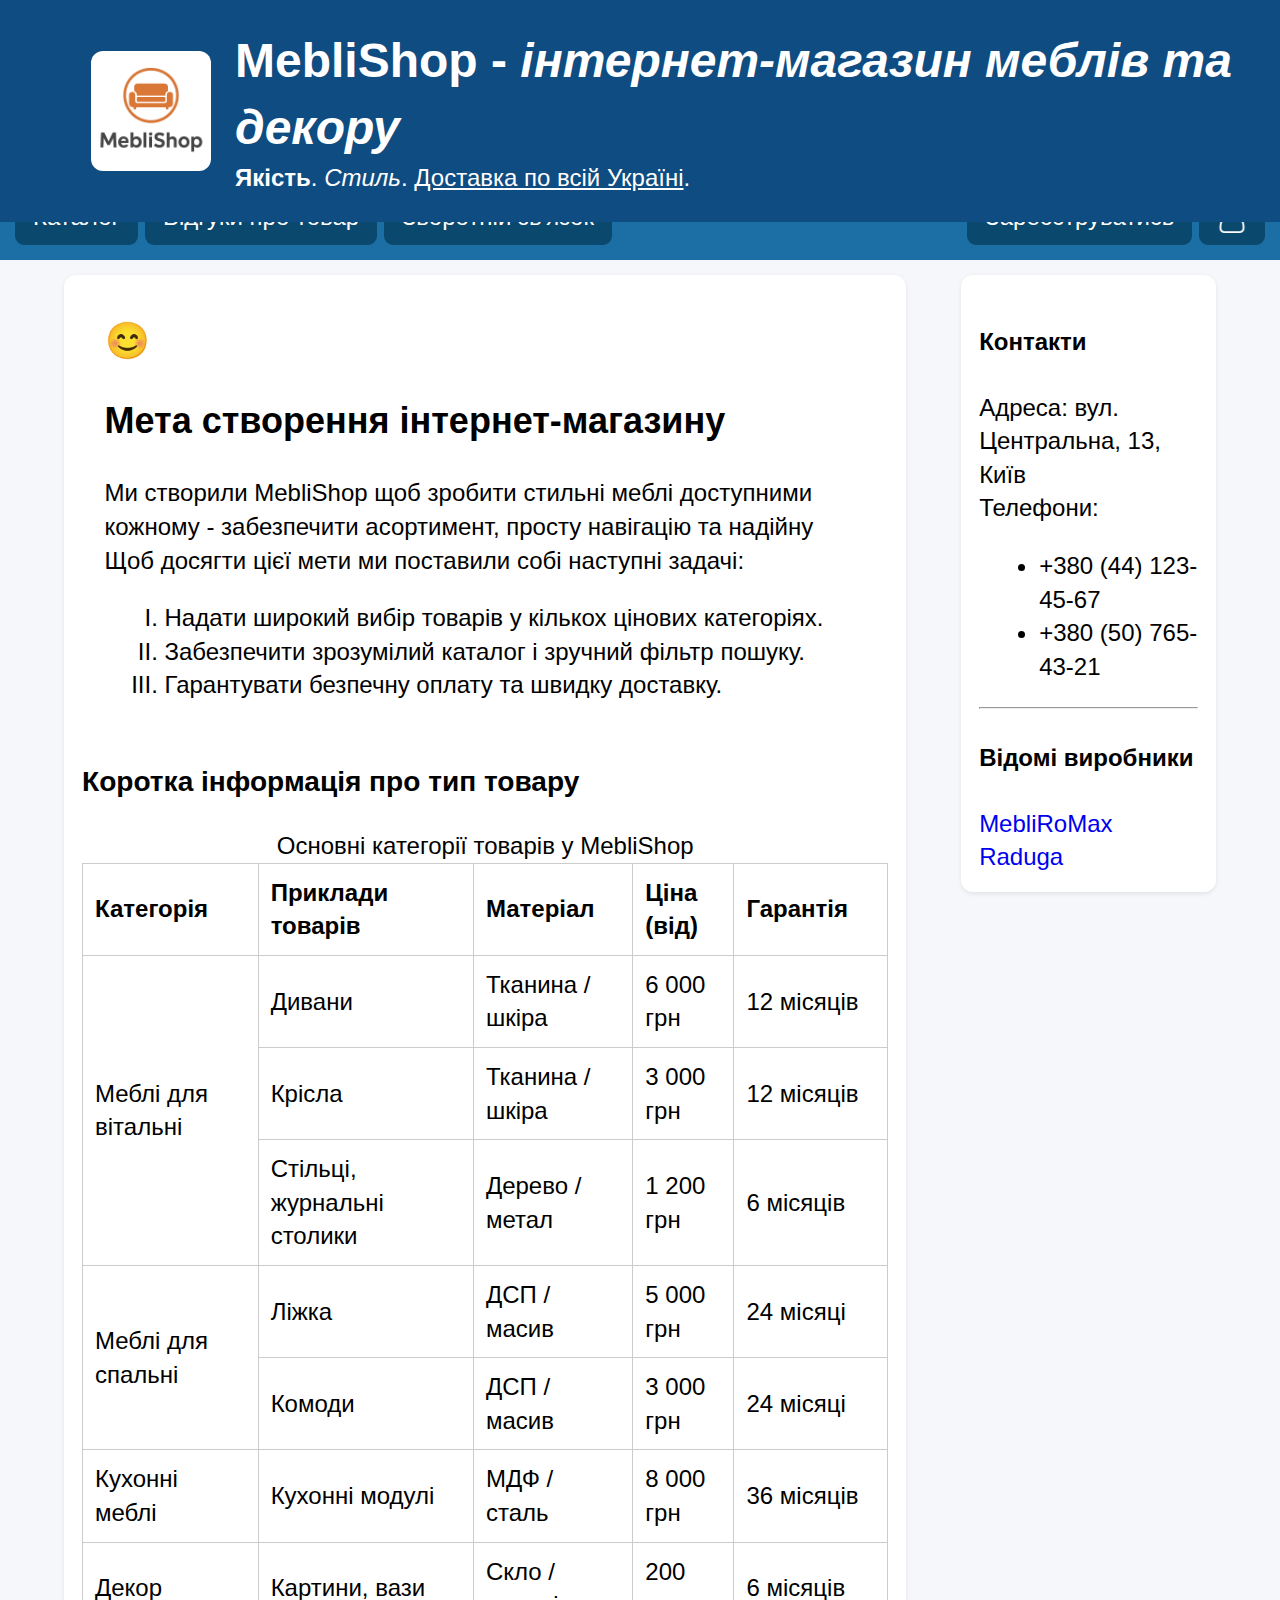
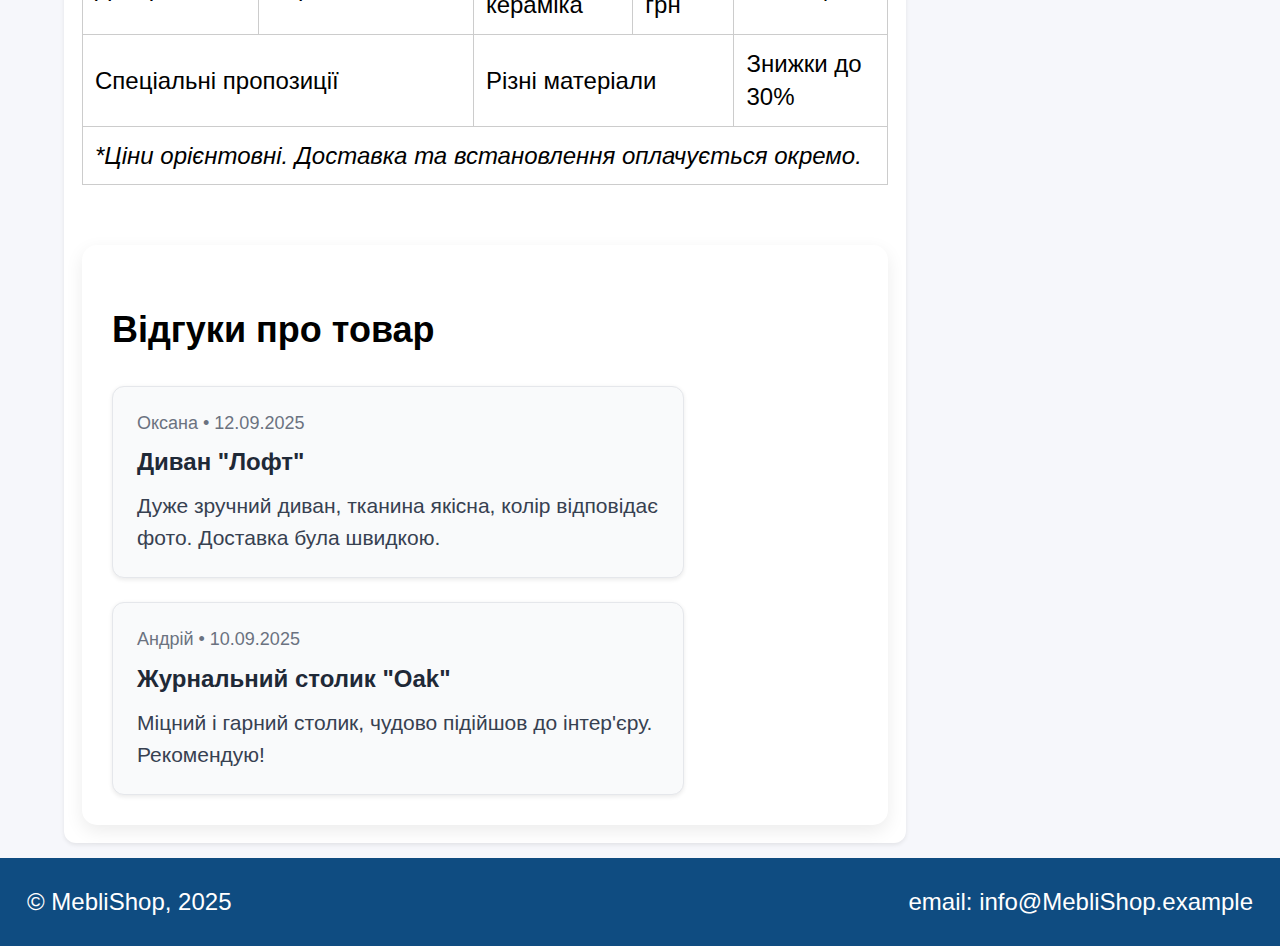
<file: index.html>
<!doctype html>
<html lang="uk">
<head>
  <meta charset="utf-8">
  <meta name="viewport" content="width=device-width,initial-scale=1">
  <title>MebliShop - Головна</title>
  <link rel="icon" type="image/png" href="imgs/logo.png">
  <link rel="stylesheet" href="styles/main.css">
  <link rel="stylesheet" href="styles/index.css">
</head>
<body>
  <header>
    <div class="top">
      <a href="index.html"><img src="imgs/logo.png" alt="Логотип MebliShop" class="logo"></a>
      <div class="text">
        <h1><span>MebliShop</span> - <em>інтернет-магазин меблів та декору</em></h1>
        <p><b>Якість</b>. <i>Стиль</i>. <u>Доставка по всій Україні</u>.</p>
      </div>
    </div>
  </header>
  
  <nav>
    <div class="left">
      <a class="btn" href="catalog.html">Каталог</a>
      <a class="btn" href="index.html#reviews">Відгуки про товар</a>
      <a class="btn" href="feedback.html">Зворотній зв'язок</a>
    </div>
    <div class="right">
      <a class="btn" href="#">Зареєструватись</a>
      <a class="btn" href="#"><img src="imgs/user.png" alt="Кабінет"></a>
    </div>
  </nav>

  <main>
    <article>
      <section>
        <h2>Мета створення інтернет-магазину</h2>
        <p>Ми створили MebliShop щоб зробити стильні меблі доступними кожному - забезпечити асортимент, просту навігацію та надійну доставку.</p>
        <p>Щоб досягти цієї мети ми поставили собі наступні задачі:</p>
        <ol type="I">
          <li>Надати широкий вибір товарів у кількох цінових категоріях.</li>
          <li>Забезпечити зрозумілий каталог і зручний фільтр пошуку.</li>
          <li>Гарантувати безпечну оплату та швидку доставку.</li>
        </ol>
      </section>

      <section>
        <h3>Коротка інформація про тип товару</h3>
        <table>
          <caption>Основні категорії товарів у MebliShop</caption>
          <thead>
            <tr>
              <th>Категорія</th>
              <th>Приклади товарів</th>
              <th>Матеріал</th>
              <th>Ціна (від)</th>
              <th>Гарантія</th>
            </tr>
          </thead>
          <tbody>
            <tr>
              <td rowspan="3">Меблі для вітальні</td>
              <td>Дивани</td>
              <td>Тканина / шкіра</td>
              <td>6 000 грн</td>
              <td>12 місяців</td>
            </tr>
            <tr>
              <td>Крісла</td>
              <td>Тканина / шкіра</td>
              <td>3 000 грн</td>
              <td>12 місяців</td>
            </tr>
            <tr>
              <td>Стільці, журнальні столики</td>
              <td>Дерево / метал</td>
              <td>1 200 грн</td>
              <td>6 місяців</td>
            </tr>
            <tr>
              <td rowspan="2">Меблі для спальні</td>
              <td>Ліжка</td>
              <td>ДСП / масив</td>
              <td>5 000 грн</td>
              <td>24 місяці</td>
            </tr>
            <tr>
              <td>Комоди</td>
              <td>ДСП / масив</td>
              <td>3 000 грн</td>
              <td>24 місяці</td>
            </tr>
            <tr>
              <td>Кухонні меблі</td>
              <td>Кухонні модулі</td>
              <td>МДФ / сталь</td>
              <td>8 000 грн</td>
              <td>36 місяців</td>
            </tr>
            <tr>
              <td>Декор</td>
              <td>Картини, вази</td>
              <td>Скло / кераміка</td>
              <td>200 грн</td>
              <td>6 місяців</td>
            </tr>
            <tr>
              <td colspan="2">Спеціальні пропозиції</td>
              <td colspan="2">Різні матеріали</td>
              <td>Знижки до 30%</td>
            </tr>
          </tbody>
          <tfoot>
            <tr>
              <td colspan="5"><i>*Ціни орієнтовні. Доставка та встановлення оплачується окремо.</i></td>
            </tr>
          </tfoot>
        </table>
      </section>

      <section id="reviews">
        <h2>Відгуки про товар</h2>
        <div class="review-list">
          <article class="review">
            <div class="meta">Оксана • 12.09.2025</div>
            <h3>Диван "Лофт"</h3>
            <p>Дуже зручний диван, тканина якісна, колір відповідає фото. Доставка була швидкою.</p>
          </article>

          <article class="review">
            <div class="meta">Андрій • 10.09.2025</div>
            <h3>Журнальний столик "Oak"</h3>
            <p>Міцний і гарний столик, чудово підійшов до інтер'єру. Рекомендую!</p>
          </article>
        </div>
      </section>

    </article>

    <aside>
      <h4>Контакти</h4>
      <p>Адреса: вул. Центральна, 13, Київ</p>
      <p>Телефони:</p>
      <ul>
        <li>
          <p>+380 (44) 123-45-67</p>
        </li>
        <li>
          <p>+380 (50) 765-43-21</p>
        </li>
      </ul>

      <hr>
      <h4>Відомі виробники</h4>
      <p><a href="https://mebliromax.com.ua" target="_blank">MebliRoMax</a></p>
      <p><a href="https://www.raduga.sumy.ua" target="_blank">Raduga</a></p>

    </aside>
  </main>

  <footer>
    <div class="contacts">
      <div>© MebliShop, 2025</div>
      <div>email: info@MebliShop.example</div>
    </div>
  </footer>

  <script src="js/index.js"></script>
  <script src="js/main.js"></script>
</body>
</html>
</file>
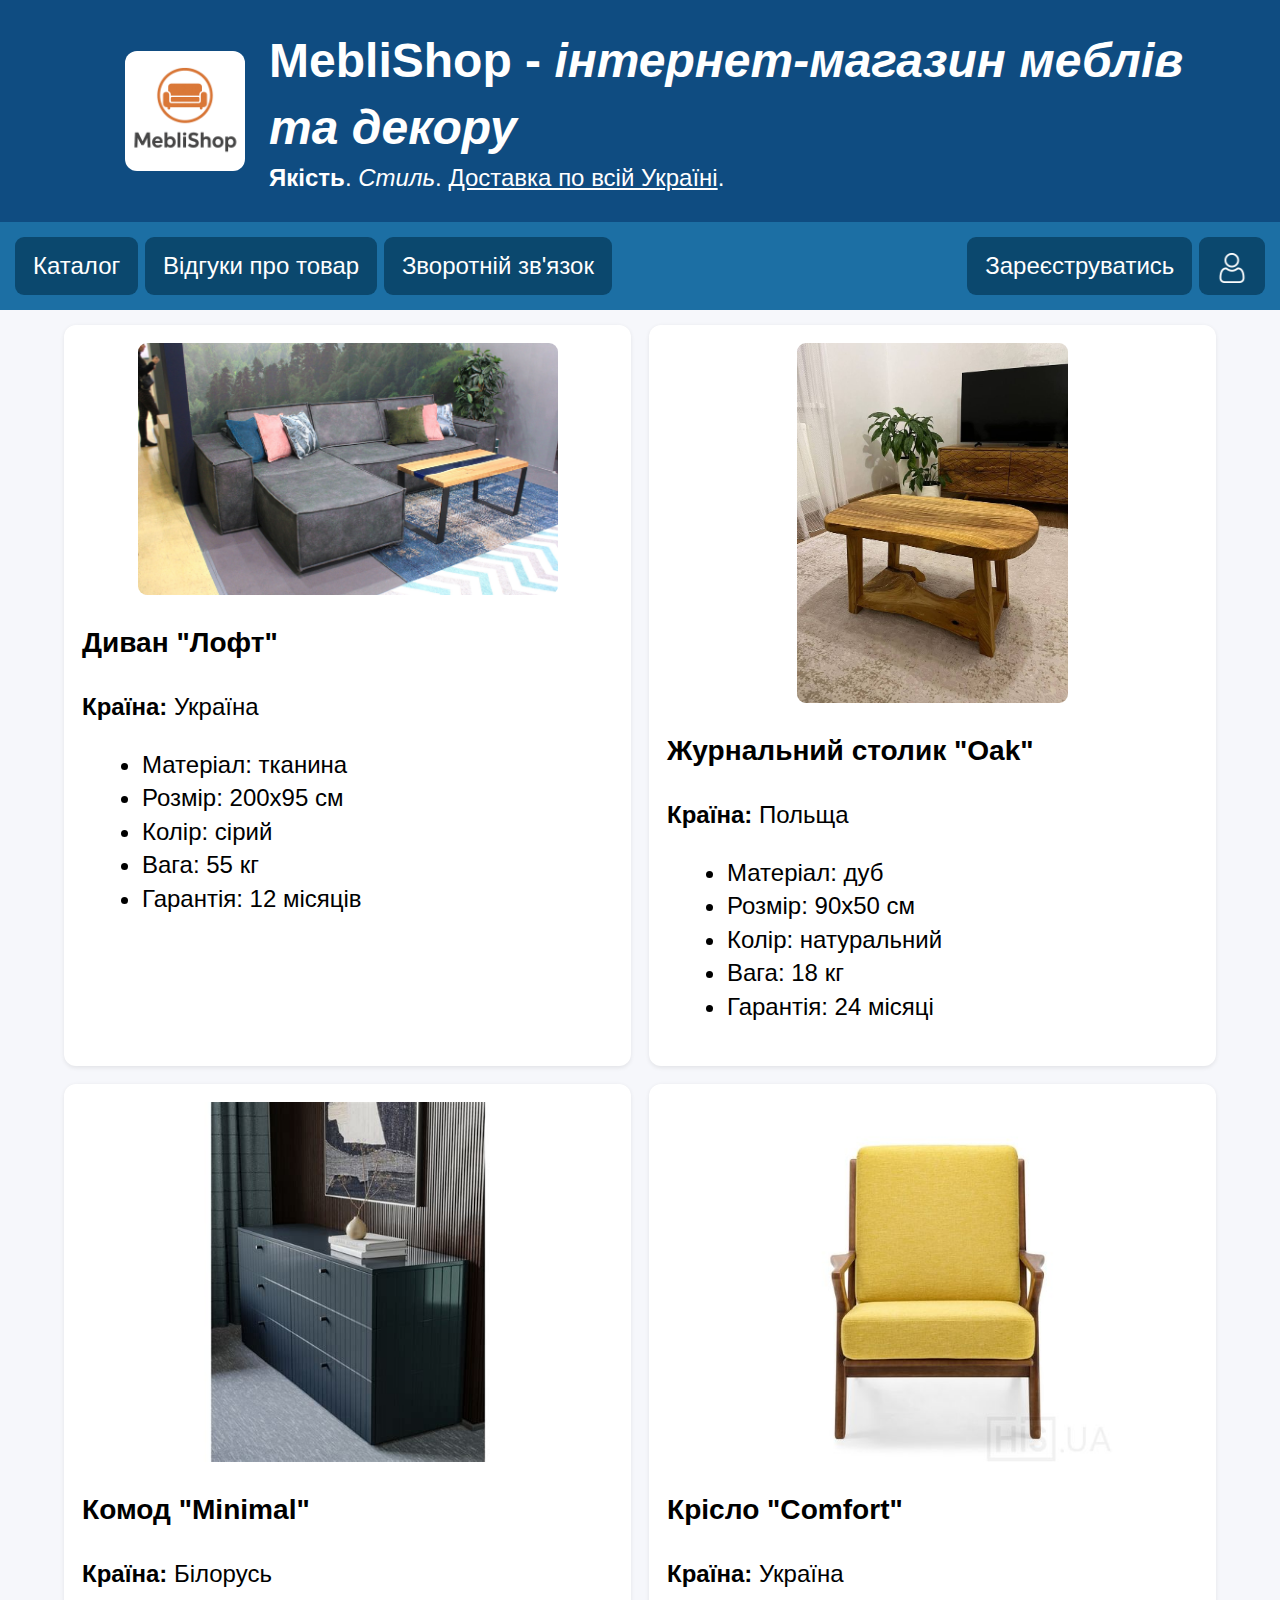
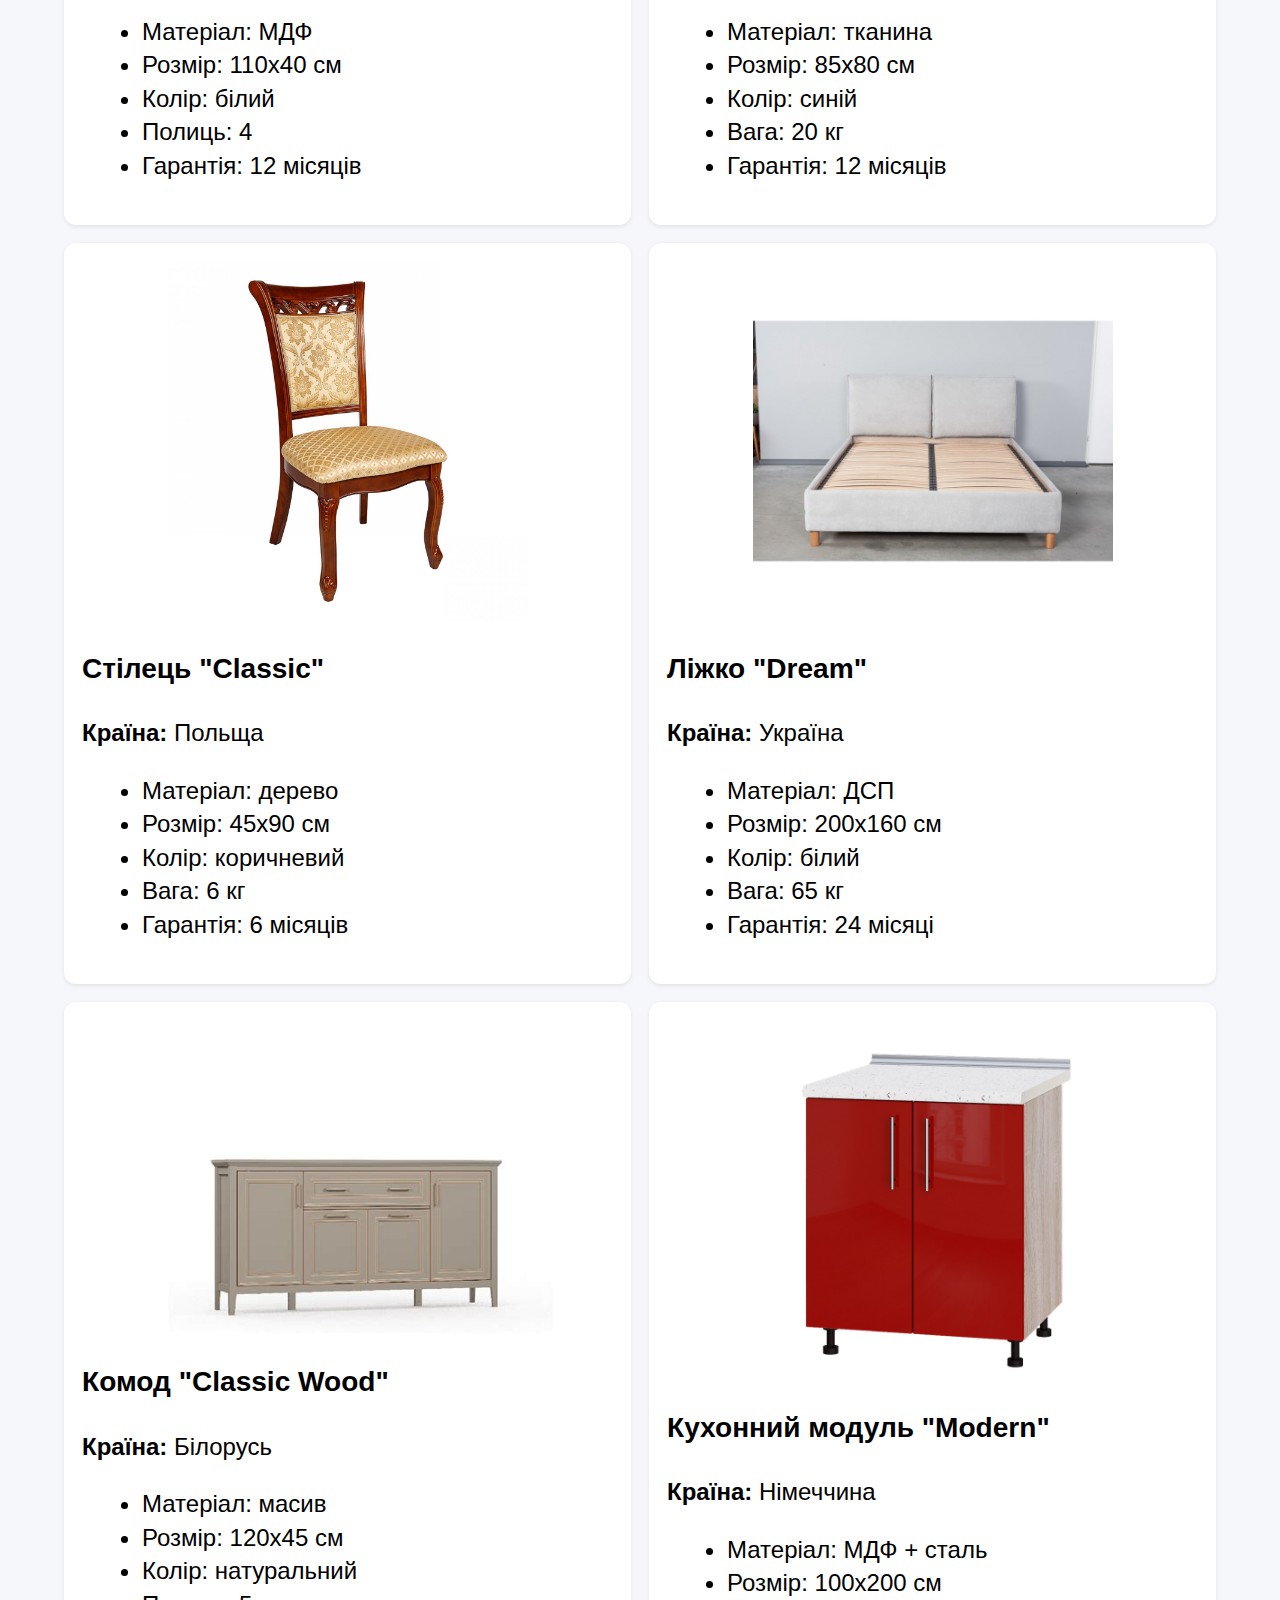
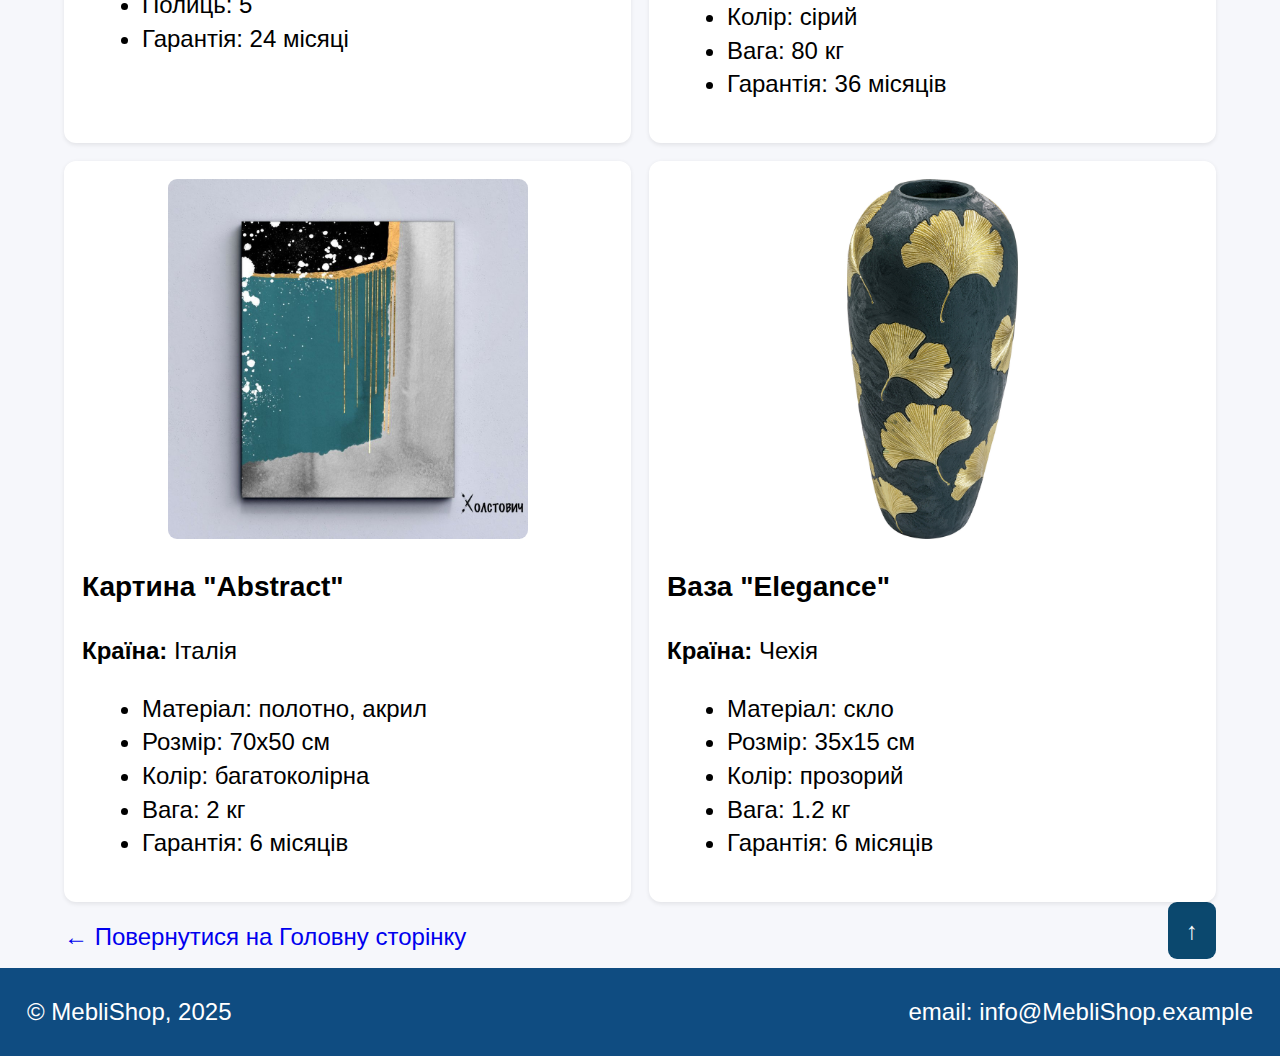
<file: catalog.html>
<!doctype html>
<html lang="uk">
<head>
  <meta charset="utf-8">
  <meta name="viewport" content="width=device-width,initial-scale=1">
  <title>MebliShop - Каталог</title>
  <link rel="icon" type="image/png" href="imgs/logo.png">
  <link rel="stylesheet" href="styles/main.css">
  <link rel="stylesheet" href="styles/catalog.css">
</head>
<body>
  <header>
    <div class="top">
      <a href="index.html"><img src="imgs/logo.png" alt="Логотип MebliShop" class="logo"></a>
      <div>
        <h1><span>MebliShop</span> - <em>інтернет-магазин меблів та декору</em></h1>
        <p><b>Якість</b>. <i>Стиль</i>. <u>Доставка по всій Україні</u>.</p>
      </div>
    </div>
  </header>
  
  <nav id="top">
    <div class="left">
      <a class="btn" href="catalog.html">Каталог</a>
      <a class="btn" href="index.html#reviews">Відгуки про товар</a>
      <a class="btn" href="feedback.html">Зворотній зв'язок</a>
    </div>
    <div class="right">
      <a class="btn" href="#">Зареєструватись</a>
      <a class="btn" href="#"><img src="imgs/user.png" alt="Кабінет"></a>
    </div>
  </nav>

  <main>
    <section class="products" aria-label="Список товарів">

      <article class="card">
        <img src="imgs/products/1.jpg" alt="Стильний диван">
        <h3>Диван "Лофт"</h3>
        <p><strong>Країна:</strong> Україна</p>
        <ul>
          <li>Матеріал: тканина</li>
          <li>Розмір: 200x95 см</li>
          <li>Колір: сірий</li>
          <li>Вага: 55 кг</li>
          <li>Гарантія: 12 місяців</li>
        </ul>
      </article>

      <article class="card">
        <img src="imgs/products/2.jpg" alt="Журнальний столик">
        <h3>Журнальний столик "Oak"</h3>
        <p><strong>Країна:</strong> Польща</p>
        <ul>
          <li>Матеріал: дуб</li>
          <li>Розмір: 90x50 см</li>
          <li>Колір: натуральний</li>
          <li>Вага: 18 кг</li>
          <li>Гарантія: 24 місяці</li>
        </ul>
      </article>

      <article class="card">
        <img src="imgs/products/3.jpg" alt="Комод">
        <h3>Комод "Minimal"</h3>
        <p><strong>Країна:</strong> Білорусь</p>
        <ul>
          <li>Матеріал: МДФ</li>
          <li>Розмір: 110x40 см</li>
          <li>Колір: білий</li>
          <li>Полиць: 4</li>
          <li>Гарантія: 12 місяців</li>
        </ul>
      </article>

      <article class="card">
        <img src="imgs/products/4.jpg" alt="Крісло">
        <h3>Крісло "Comfort"</h3>
        <p><strong>Країна:</strong> Україна</p>
        <ul>
          <li>Матеріал: тканина</li>
          <li>Розмір: 85x80 см</li>
          <li>Колір: синій</li>
          <li>Вага: 20 кг</li>
          <li>Гарантія: 12 місяців</li>
        </ul>
      </article>

      <article class="card">
        <img src="imgs/products/5.jpg" alt="Стілець">
        <h3>Стілець "Classic"</h3>
        <p><strong>Країна:</strong> Польща</p>
        <ul>
          <li>Матеріал: дерево</li>
          <li>Розмір: 45x90 см</li>
          <li>Колір: коричневий</li>
          <li>Вага: 6 кг</li>
          <li>Гарантія: 6 місяців</li>
        </ul>
      </article>

      <article class="card">
        <img src="imgs/products/6.jpg" alt="Ліжко">
        <h3>Ліжко "Dream"</h3>
        <p><strong>Країна:</strong> Україна</p>
        <ul>
          <li>Матеріал: ДСП</li>
          <li>Розмір: 200x160 см</li>
          <li>Колір: білий</li>
          <li>Вага: 65 кг</li>
          <li>Гарантія: 24 місяці</li>
        </ul>
      </article>

      <article class="card">
        <img src="imgs/products/7.jpg" alt="Комод">
        <h3>Комод "Classic Wood"</h3>
        <p><strong>Країна:</strong> Білорусь</p>
        <ul>
          <li>Матеріал: масив</li>
          <li>Розмір: 120x45 см</li>
          <li>Колір: натуральний</li>
          <li>Полиць: 5</li>
          <li>Гарантія: 24 місяці</li>
        </ul>
      </article>

      <article class="card">
        <img src="imgs/products/8.jpg" alt="Кухонний модуль">
        <h3>Кухонний модуль "Modern"</h3>
        <p><strong>Країна:</strong> Німеччина</p>
        <ul>
          <li>Матеріал: МДФ + сталь</li>
          <li>Розмір: 100x200 см</li>
          <li>Колір: сірий</li>
          <li>Вага: 80 кг</li>
          <li>Гарантія: 36 місяців</li>
        </ul>
      </article>

      <article class="card">
        <img src="imgs/products/9.jpg" alt="Картина">
        <h3>Картина "Abstract"</h3>
        <p><strong>Країна:</strong> Італія</p>
        <ul>
          <li>Матеріал: полотно, акрил</li>
          <li>Розмір: 70x50 см</li>
          <li>Колір: багатоколірна</li>
          <li>Вага: 2 кг</li>
          <li>Гарантія: 6 місяців</li>
        </ul>
      </article>

      <article class="card">
        <img src="imgs/products/10.jpg" alt="Ваза">
        <h3>Ваза "Elegance"</h3>
        <p><strong>Країна:</strong> Чехія</p>
        <ul>
          <li>Матеріал: скло</li>
          <li>Розмір: 35x15 см</li>
          <li>Колір: прозорий</li>
          <li>Вага: 1.2 кг</li>
          <li>Гарантія: 6 місяців</li>
        </ul>
      </article>


    </section>
    
    <a class="back" href="index.html">← Повернутися на Головну сторінку</a>
    <a class="btn" href="#top" style="float: right;">↑</a>
  </main>
  
  <footer>
    <div class="contacts">
      <div>© MebliShop, 2025</div>
      <div>email: info@MebliShop.example</div>
    </div>
  </footer>


</body>
</html>
</file>
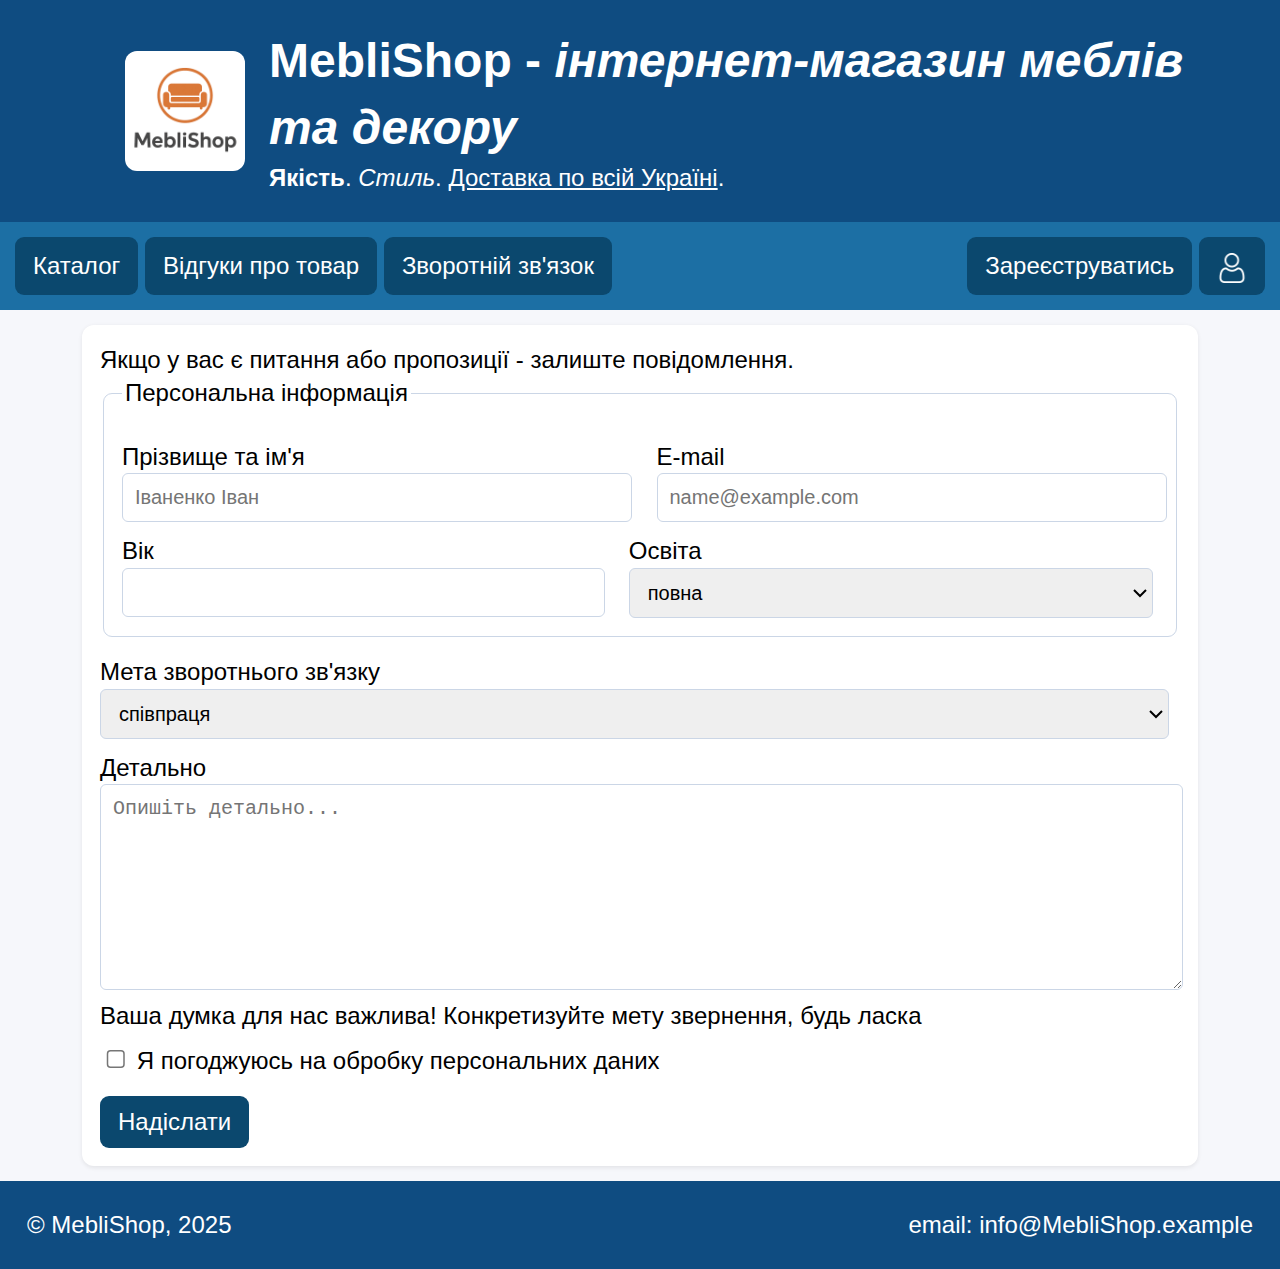
<file: feedback.html>
<!doctype html>
<html lang="uk">
<head>
  <meta charset="utf-8">
  <meta name="viewport" content="width=device-width,initial-scale=1">
  <title>MebliShop - Зворотній зв'язок</title>
  <link rel="icon" type="image/png" href="imgs/logo.png">
  <link rel="stylesheet" href="styles/main.css">
  <link rel="stylesheet" href="styles/feedback.css">
</head>
<body>
  <header>
    <div class="top">
      <a href="index.html"><img src="imgs/logo.png" alt="Логотип MebliShop" class="logo"></a>
      <div>
        <h1><span>MebliShop</span> - <em>інтернет-магазин меблів та декору</em></h1>
        <p><b>Якість</b>. <i>Стиль</i>. <u>Доставка по всій Україні</u>.</p>
      </div>
    </div>
  </header>
  
  <nav>
    <div class="left">
      <a class="btn" href="catalog.html">Каталог</a>
      <a class="btn" href="index.html#reviews">Відгуки про товар</a>
      <a class="btn" href="feedback.html">Зворотній зв'язок</a>
    </div>
    <div class="right">
      <a class="btn" href="#">Зареєструватись</a>
      <a class="btn" href="#"><img src="imgs/user.png" alt="Кабінет"></a>
    </div>
  </nav>

  <main>
    <article>
      <p>Якщо у вас є питання або пропозиції - залиште повідомлення.</p>

      <form action="#" method="post" onsubmit="alert('Дані відправлено (демо)');return false;">

        <fieldset>
          <legend>Персональна інформація</legend>
          <div class="row">
            <div class="fio">
              <label for="fio">Прізвище та ім'я</label>
              <input id="fio" name="fio" type="text" required placeholder="Іваненко Іван">
            </div>
            <div class="email">
              <label for="email">E-mail</label>
              <input id="email" name="email" type="email" required placeholder="name@example.com">
            </div>
          </div>

          <div class="row">
            <div class="age">
              <label for="age">Вік</label>
              <input id="age" name="age" type="number" min="14" max="120" required>
            </div>
            <div class="edu">
              <label for="edu">Освіта</label>
              <select id="edu" name="education" required>
                <option value="povna">повна</option>
                <option value="ne_povna">неповна</option>
                <option value="vysha">вища</option>
                <option value="prof">професійна</option>
              </select>
            </div>
          </div>
        </fieldset>
        
        <div class="purpose">
          <label for="purpose">Мета зворотнього зв'язку</label>
          <select id="purpose" name="purpose">
            <option value="spivpr">співпраця</option>
            <option value="skarga">скарга на порушення права власності</option>
            <option value="propoz">пропозиція</option>
            <option value="pomylka">наявність помилки</option>
          </select>
        </div>
        
        <div class="details">
          <label for="details">Детально</label>
          <textarea id="details"
                    name="details"
                    maxlength="2000"
                    rows="6" 
                    cols="40"
                    placeholder="Опишіть детально..."
                    style="width:100%"></textarea>
          <div id="tooltip" class="tooltip">Ваша думка для нас важлива! Конкретизуйте мету звернення, будь ласка</div>
        </div>

        <div class="consent">
          <label><input type="checkbox" name="consent" required> Я погоджуюсь на обробку персональних даних</label>
        </div>

        <div class="action">
          <button type="submit" class="btn">Надіслати</button>
        </div>

      </form>

    </article>
  </main>

  <footer>
    <div class="contacts">
      <div>© MebliShop, 2025</div>
      <div>email: info@MebliShop.example</div>
    </div>
  </footer>

  <script src="js/feedback.js"></script>
  <script src="js/main.js"></script>
</body>
</html>
</file>
<file: styles/main.css>
body {
  font-family: Arial, Helvetica, sans-serif;
  line-height: 1.4;
  margin: 0;
  padding: 0;
  background: #f6f7fb;
  zoom: 150%;
}

header,
footer {
  background: #0f4c81;
  color: #fff;
  padding: 18px;
}

header .top {
  display: flex;
  align-items: center;
  gap: 16px;
  margin-left: 8%;
}

header .top h1, p {
  margin: 0;
}

header .logo {
  width: 80px;
  height: 80px;
  border-radius: 8px;
  object-fit: cover;
  background: #fff;
  display: inline-block;
}

header a:has(> img.logo) {
  width: 80px;
  height: 80px;
}

nav {
  background: rgb(28, 111, 164);
  padding: 10px;
  display: flex;
  justify-content: space-between;
  align-items: center;
}

.btn {
  font-size: 16px;
  display: inline-block;
  padding: 8px 12px;
  color: #fff;
  text-decoration: none;
  border: 0;
  border-radius: 6px;
  background: #0b486e;
}

.btn:visited {
  color: #fff;
}

.btn:hover {
  color: #0b486e;
  background: #fff;
}

.btn:active {
  color: #0b486e;
  background: #bcbcbc;
}

.btn.left {
  margin-right: 8px;
}

.btn.right {
  margin-left: 8px;
}

nav .right img {
  width: 20px;
  height: 20px;
  vertical-align: middle;
}

table {
  width: 100%;
  border-collapse: collapse;
  margin-top: 12px;
}

table th,
table td {
  border: 1px solid #ccc;
  padding: 8px;
  text-align: left;
}

footer .contacts {
  display: flex;
  justify-content: space-between;
  align-items: center;
}

.styled-sentence {
  margin-top: 12px;
}

main {
  padding: 10px 5% 10px 5%;
}

article {
  padding: 12px;
  background: #fff;
  border-radius: 8px;
  box-shadow: 0 1px 3px rgba(0, 0, 0, .08);
}


body {
  background: #f6f7fb 
    url('https://clipground.com/images/pattern-png-transparent-4.png')
    no-repeat center center fixed;
}






.mobile nav {
    flex-direction: column;
    align-items: flex-end;
    position: absolute;
    right: 0;
    top: 75px;
    width: 19%;
    height: 2380px;
    z-index: 10;
}

.mobile aside {
    float: none;
    width: 72%;
}

.mobile article {
    float: none;
    margin-top: 175px;
    width: 72%;
}

.mobile main {
    padding-left: 0;
    padding-right: 0;
}

.mobile .top {
    margin-left: 5px;
}

.mobile .btn {
    margin-bottom: 5px;
}

.desktop nav {
    flex-direction: row;
    align-items: center;
    position: static;
    width: auto;
    height: auto;
}

.desktop aside {
    float: right;
    width: 19%;
}

.desktop article {
    float: left;
    margin-top: 0px;
    width: 70%;
}

.desktop main {
    padding-left: 5%;
    padding-right: 5%;
}

.desktop .top {
    margin-left: 5%;
}
</file>
<file: styles/index.css>
/* main {
  display: flex;
  gap: 20px;
} */

/* article {
  flex: 1;
} */

aside {
  /* width: 18%; */
  padding: 12px;
  background: white;
  border-radius: 8px;
  box-shadow: 0 1px 3px rgba(0, 0, 0, .08);
}

aside a {
  text-decoration: none;
}



#reviews {
  margin-top: 40px;
  background: #ffffff;
  padding: 20px;
  border-radius: 10px;
  box-shadow: 0 4px 12px rgba(0,0,0,0.08);
}


.review-list {
  display: flex;
  flex-direction: column;
  gap: 16px;
  margin-top: 16px;
}

.review {
  background: #f9fafb;
  border: 1px solid #e5e7eb;
  padding: 16px;
  border-radius: 8px;
}

.review h3 {
  margin: 0 0 8px;
  font-size: 16px;
  color: #1f2937;
}

.review p {
  margin: 0;
  font-size: 14px;
  color: #374151;
  line-height: 1.5;
}

.review .meta {
  font-size: 12px;
  color: #6b7280;
  margin-bottom: 6px;
}




header{
  position: absolute;
  top: 0;
  width: 100%;
  z-index: 10;
}

nav {
  margin-top: 115px;
}


section:has(ol) {
  margin: 10px;
  padding: 5px;
}

section:has(ol)::before {
  content: "😊";
  display: block;
  font-size: 24px;
  margin-bottom: 10px;
}

section:has(table) {
  transition: transform 0.3s ease;
}

section:has(table):hover {
  transform: translateY(-2%);
}

section:has(ol) p{
  max-height: 45px;
  overflow: scroll;
}

article {
  width: 70%;
  float: left;
}

aside {
  width: 18%;
  float: right;
}

article {
  position: relative;
}

body {
  display: flex;
  flex-direction: column;
  position: static;
}


aside p::selection {
  background-color: rgb(0, 102, 204);
  animation: enhance 0.5s ease-in 2s forwards;
}

@keyframes enhance {
  from {
    color: rgb(0, 102, 204);
  }
  to {
    color: red;
    /* background-color: rgb(0, 92, 184); */
  }
}





/* Додаткові стилі для анімації падаючих зображень */
.falling-image {
  position: absolute;
  top: 20px;
  width: auto;
  height: 2em;
  pointer-events: none;
  animation: fall 5s linear infinite;
  z-index: 10;
}

header .top .text {
  z-index: 11;
}

header .top a {
  z-index: 11;
}

@keyframes fall {
  0% {
    transform: translateY(-100%);
    opacity: 1;
  }
  100% {
    transform: translateY(10vh);
    opacity: 0;
  }
}
</file>
<file: styles/catalog.css>
.products {
  display: grid;
  grid-template-columns: repeat(auto-fit, minmax(300px, 1fr));
  gap: 12px;
}

.card img {
  max-width: 280px;
  max-height: 240px;
  object-fit: cover;
  border-radius: 6px;
  display: block;
  margin-left: auto;
  margin-right: auto;
}

.back {
  margin-top: 12px;
  display: inline-block;
  text-decoration: none;
  color: #0000EE;
}
</file>
<file: styles/feedback.css>
article {
  max-width: 720px;
  margin-left: auto;
  margin-right: auto;
}

fieldset {
  border: 1px solid #cbd6e6;
  padding: 12px;
  border-radius: 6px;
  margin-bottom: 12px;
}

label {
  display: block;
  margin-top: 8px;
}

input[type=text],
input[type=email],
input[type=number],
select,
textarea {
  width: 100%;
  padding: 8px;
  padding-right: 0;
  border: 1px solid #cbd6e6;
  border-radius: 4px;
  max-width: 99%;

}

textarea {
  resize: vertical;
  min-height: 120px;
  max-height: 200px;
}

.action {
  margin-top: 12px;
}





.row {
  display: flex;
  gap: 22px;
  flex-flow: row nowrap;
  justify-content: space-between;
  align-items: center;
}

.row > * {
  flex-grow: 1;
  flex-shrink: 1;
  order: 0;
  align-self: stretch;
}

fieldset {
  display: flex;
  flex-direction: column;
}

.consent {
  align-self: flex-start;
}
</file>
